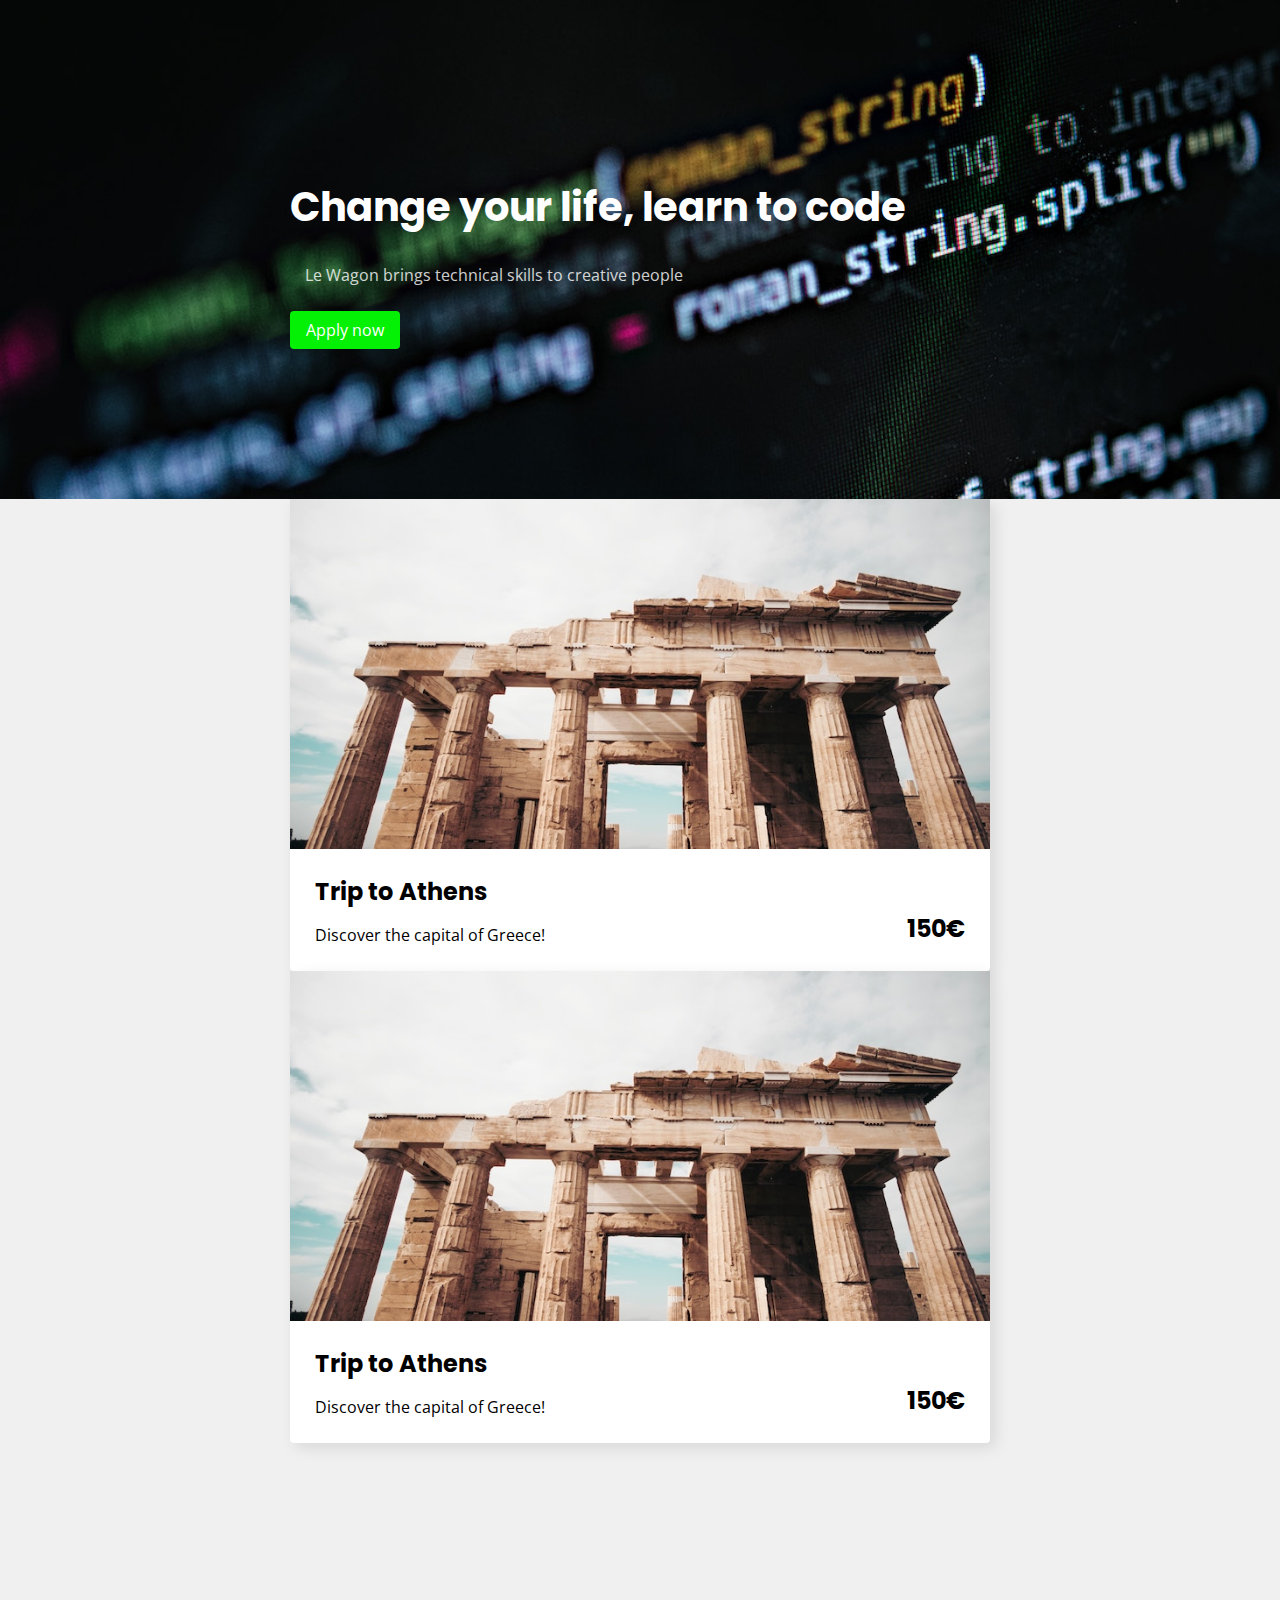
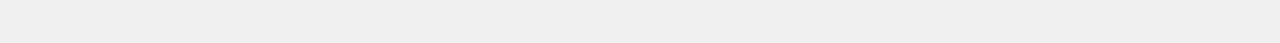
<file: components-demo/index.html>
<html>
  <head>
    <meta charset="utf-8">
    <title>Combine your components</title>

    <link rel="stylesheet" href="css/style.css">
  </head>

  <body>

    <!-- TODO: Use your components to create a simple landing page -->
      <div class="banner" style="background-image: url('images/background.jpg');">
        <div class="container">
          <h1>Change your life, learn to code</h1>
          <p>Le Wagon brings technical skills to creative people</p>
          <a href="#" class="btn-green">Apply now</a>
        </div>
      </div>

      <div class="container">
        <div class="card-trip">
          <img src="images/athens.jpg" alt="Image Athens">
          <div class="card-trip-details">
            <div>
              <h2>Trip to Athens</h2>
              <p>Discover the capital of Greece!</p>
            </div>
            <h2>150€</h2>
          </div>
        </div>
        <div class="card-trip">
          <img src="images/athens.jpg" alt="Image Athens">
          <div class="card-trip-details">
            <div>
              <h2>Trip to Athens</h2>
              <p>Discover the capital of Greece!</p>
            </div>
            <h2>150€</h2>
          </div>
        </div>
      </div>
  </body>

</html>
</file>
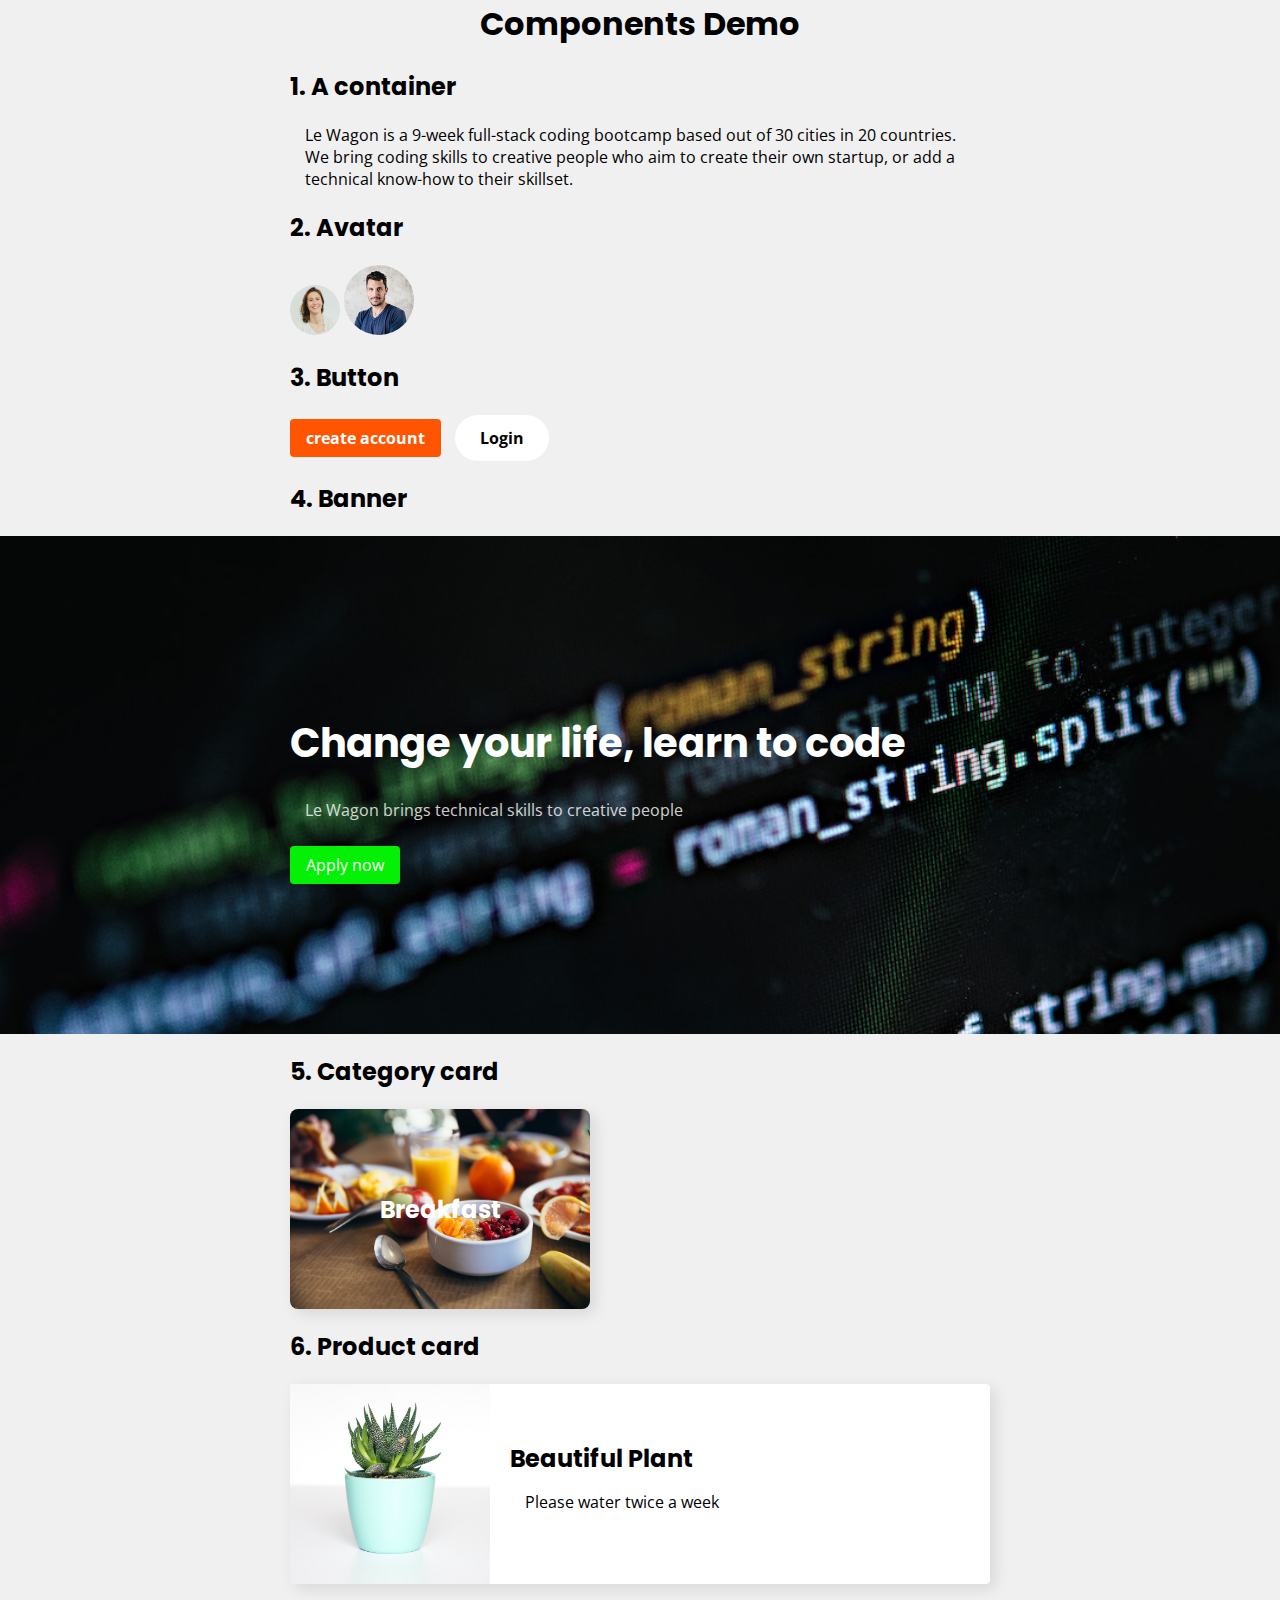
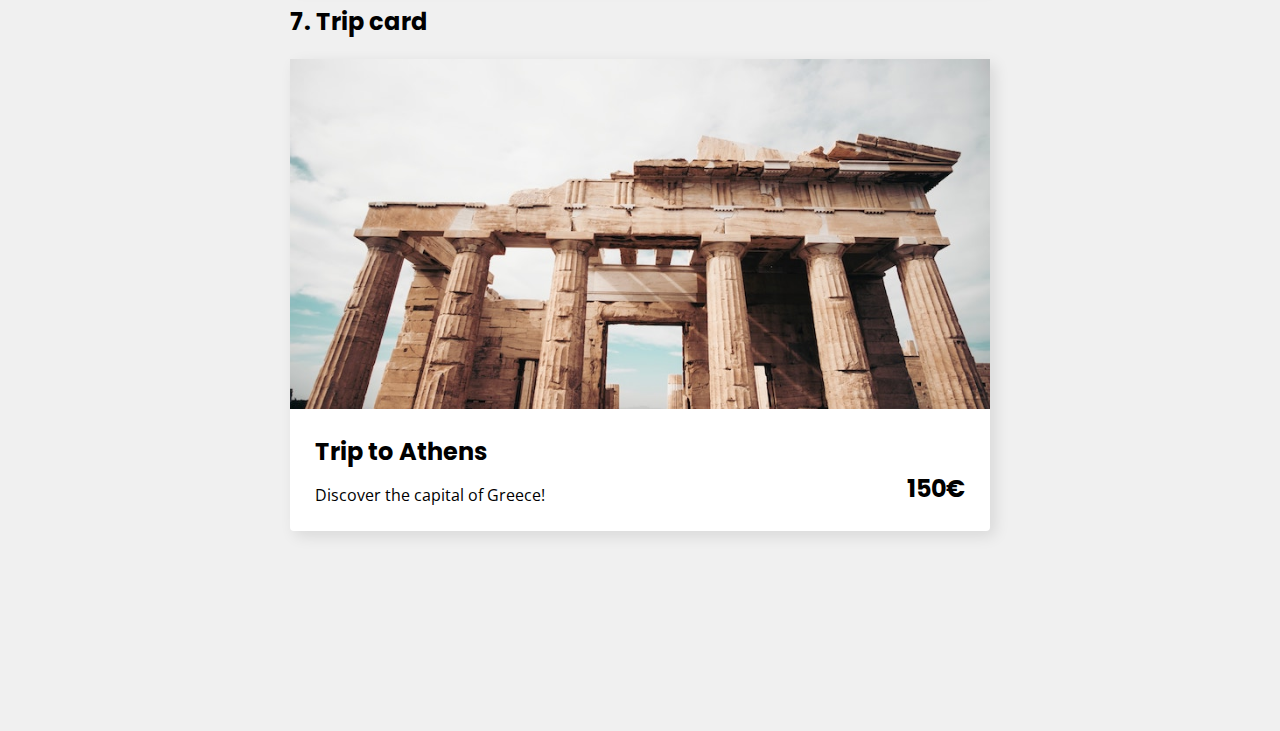
<file: components-demo/components.html>
<html>
  <head>
    <meta charset="utf-8">
    <title>Components demo</title>
    <link rel="stylesheet" href="css/style.css">
  </head>

  <body>
      <h1 class="text-center">Components Demo</h1>

      <!-- TODO: live-code your components -->
      <div class="container">
        <h2>1. A container</h2>
        <p>Le Wagon is a 9-week full-stack coding bootcamp based out of 30 cities in 20 countries. We bring coding skills to creative people who aim to create their own startup, or add a technical know-how to their skillset.</p>

        <h2>2. Avatar</h2>
        <img src="images/alice.jpg" alt="Alice picture" class="avatar">
        <img src="images/kevin.jpg" alt="Kevin picture" class="avatar-big">

        <h2>3. Button</h2>
        <a href="#" class="btn-soundcloud">create account</a>
        <a href="#" class="btn-spotify">Login</a>

        <h2>4. Banner</h2>
      </div>

      <div class="banner" style="background-image: url('images/background.jpg');">
        <div class="container">
          <h1>Change your life, learn to code</h1>
          <p>Le Wagon brings technical skills to creative people</p>
          <a href="#" class="btn-green">Apply now</a>
        </div>
      </div>

      <div class="container">
        <h2>5. Category card</h2>
        <div class="card-category" style="background-image: url('images/breakfast.jpg');">
          <h2>Breakfast</h2>
        </div>

        <h2>6. Product card</h2>
        <div class="card-product">
          <img src="images/plant.jpg" alt="Image plant">
          <div>
            <h2>Beautiful Plant</h2>
            <p>Please water twice a week</p>
          </div>
        </div>

        <h2>7. Trip card</h2>
        <div class="card-trip">
          <img src="images/athens.jpg" alt="Image Athens">
          <div class="card-trip-details">
            <div>
              <h2>Trip to Athens</h2>
              <p>Discover the capital of Greece!</p>
            </div>
            <h2>150€</h2>
          </div>
        </div>
      </div>

  </body>
</html>
</file>
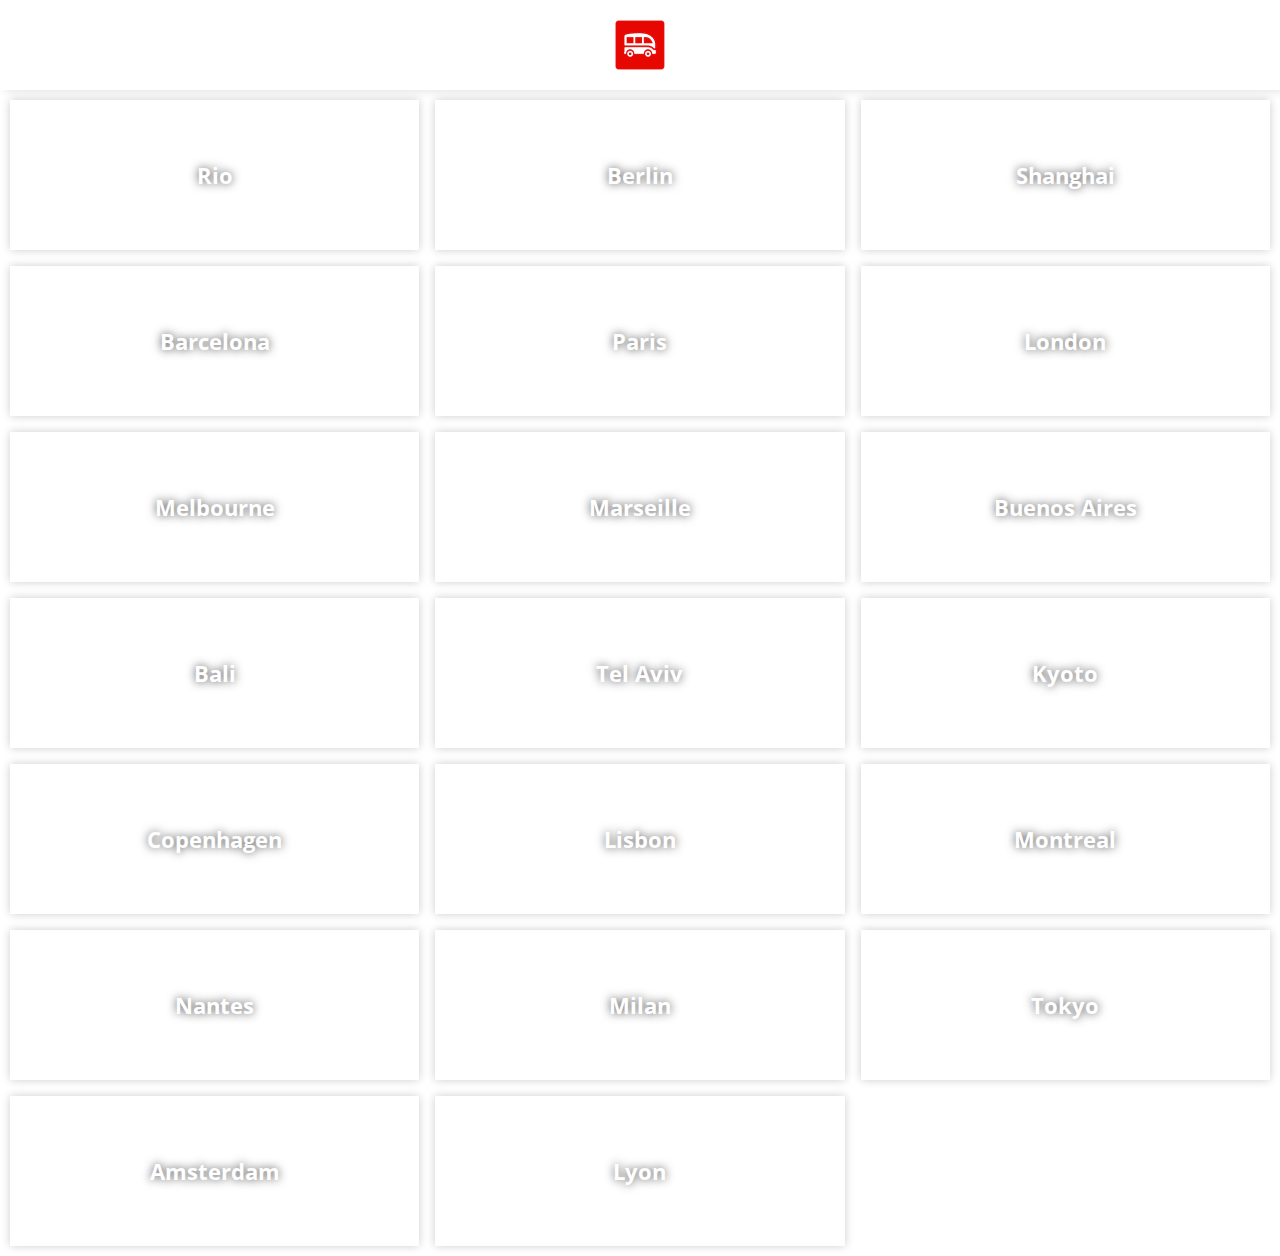
<file: layouts-demo/campuses.html>
<html>
  <head>
    <meta charset="utf-8">
    <title>Cards Layout demo</title>

    <!-- No Bootstrap -->
    <link rel="stylesheet" href="css/style.css">
  </head>
  <body>

    <div class="navbar-lewagon">
      <img src="images/logo.png" alt="logo">
    </div>

    <!-- Make a grid for the cards below -->
    <div class="cards">
      <div class="card" style="background-image: url(http://kitt.lewagon.com/placeholder/cities/rio)">
        Rio
      </div>

      <div class="card" style="background-image: url(http://kitt.lewagon.com/placeholder/cities/berlin)">
        Berlin
      </div>

      <div class="card" style="background-image: url(http://kitt.lewagon.com/placeholder/cities/shanghai)">
        Shanghai
      </div>

      <div class="card" style="background-image: url(http://kitt.lewagon.com/placeholder/cities/barcelona)">
        Barcelona
      </div>

      <div class="card" style="background-image: url(http://kitt.lewagon.com/placeholder/cities/paris)">
        Paris
      </div>

      <div class="card" style="background-image: url(http://kitt.lewagon.com/placeholder/cities/london)">
        London
      </div>

      <div class="card" style="background-image: url(http://kitt.lewagon.com/placeholder/cities/melbourne)">
        Melbourne
      </div>

      <div class="card" style="background-image: url(http://kitt.lewagon.com/placeholder/cities/marseille)">
        Marseille
      </div>

      <div class="card" style="background-image: url(http://kitt.lewagon.com/placeholder/cities/buenos-aires)">
        Buenos Aires
      </div>

      <div class="card" style="background-image: url(http://kitt.lewagon.com/placeholder/cities/bali)">
        Bali
      </div>

      <div class="card" style="background-image: url(http://kitt.lewagon.com/placeholder/cities/tel-aviv)">
        Tel Aviv
      </div>

      <div class="card" style="background-image: url(http://kitt.lewagon.com/placeholder/cities/kyoto)">
        Kyoto
      </div>

      <div class="card" style="background-image: url(http://kitt.lewagon.com/placeholder/cities/copenhagen)">
        Copenhagen
      </div>

      <div class="card" style="background-image: url(http://kitt.lewagon.com/placeholder/cities/lisbon)">
        Lisbon
      </div>

      <div class="card" style="background-image: url(http://kitt.lewagon.com/placeholder/cities/montreal)">
        Montreal
      </div>

      <div class="card" style="background-image: url(http://kitt.lewagon.com/placeholder/cities/nantes)">
        Nantes
      </div>

      <div class="card" style="background-image: url(http://kitt.lewagon.com/placeholder/cities/milan)">
        Milan
      </div>

      <div class="card" style="background-image: url(http://kitt.lewagon.com/placeholder/cities/tokyo)">
        Tokyo
      </div>

      <div class="card" style="background-image: url(http://kitt.lewagon.com/placeholder/cities/amsterdam)">
        Amsterdam
      </div>

      <div class="card" style="background-image: url(http://kitt.lewagon.com/placeholder/cities/lyon)">
        Lyon
      </div>
    </div>

  </body>
</html>
</file>
<file: components-demo/css/style.css>
/* --- Google Fonts --- */
@import url("http://fonts.googleapis.com/css?family=Open+Sans:400,300,700|Poppins:400,700");

/* --- Components design --- */
@import url("components/container.css");
@import url("components/avatar.css");
@import url("components/button.css");
@import url("components/banner.css");
@import url("components/card.css");
/* TODO: import new components */

/* --- Fonts & colors --- */
body {
  font-family: "Open Sans", "Helvetica", "sans-serif";
  padding-bottom: 200px;
  margin: 0;
  background-color: rgb(240,240,240);
}
h1, h2, h3 {
  font-family: "Poppins", "sans-serif";
}

.text-center {
  text-align: center;
}
</file>
<file: layouts-demo/css/style.css>
/* --- Google Fonts --- */
@import url("http://fonts.googleapis.com/css?family=Open+Sans:400,300,700|Poppins:400,700");

/* --- Components design --- */
@import url("components/card.css");
@import url("components/navbar.css");
@import url("components/container.css");

/* --- Layouts --- */
@import url("pages/campuses.css");


/* --- Fonts & colors --- */
body {
  font-family: "Open Sans", "Helvetica", "sans-serif";
  margin: 0;
}
h1, h2, h3 {
  font-family: "Poppins", "sans-serif";
}
.text-center {
  text-align: center;
}
</file>
